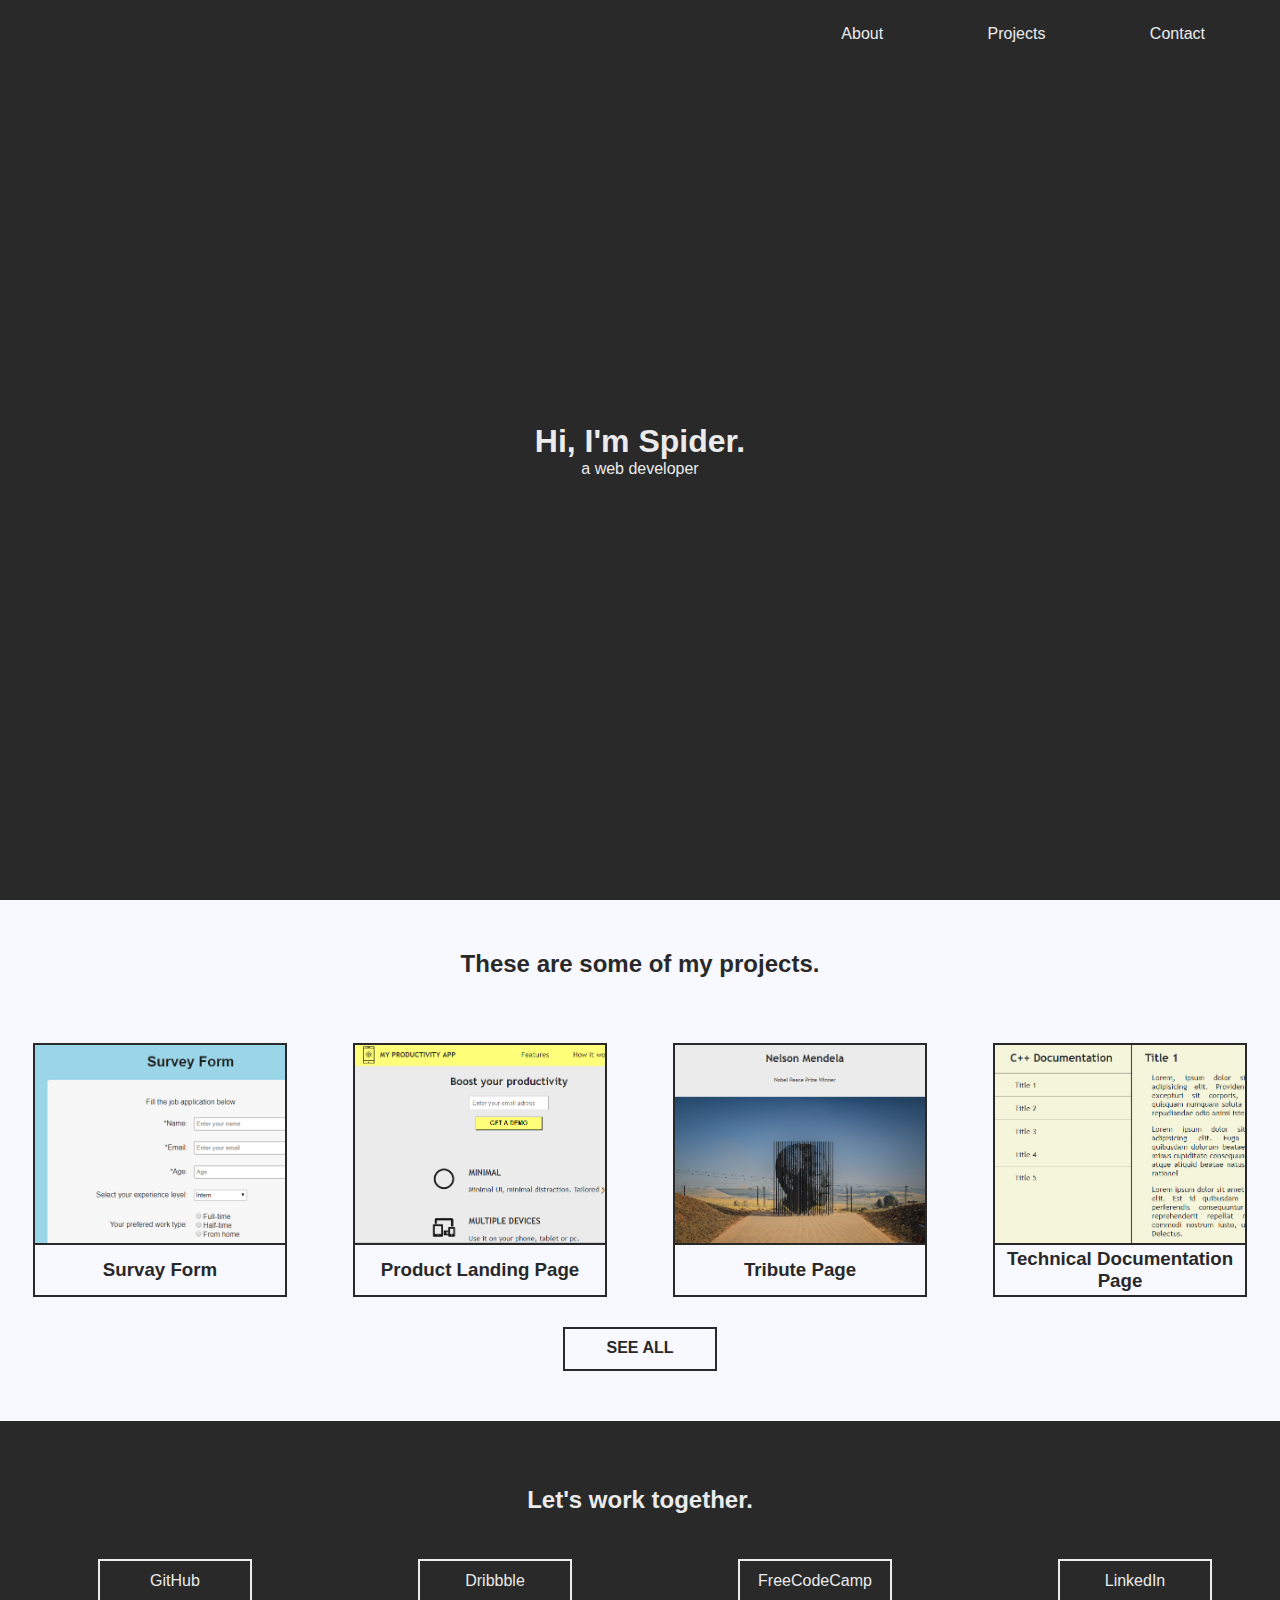
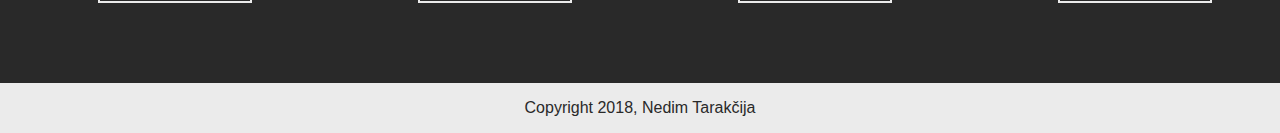
<file: Personal Portfolio/index.html>
<!DOCTYPE html>

<html lang="en">
    <head>
        <meta charset="UTF-8">
        <title>Personal Portfolio</title>
        <link rel="stylesheet" href="css/index.css">
        <link href="https://fonts.googleapis.com/css?family=Parisienne|Varela+Round" rel="stylesheet">
        <script src="https://cdn.freecodecamp.org/testable-projects-fcc/v1/bundle.js"></script>
    </head>

    <body>
        
        <nav id="navbar">
            
            <ul>
                <li><a href="#welcome-section">About</a></li>
                <li><a href="#anchor2">Projects</a></li>
                <li><a href="#anchor3">Contact</a></li>
            </ul>
        </nav>

        <div id="main">

            <div id="welcome-section">
                <div>
                    <h1>Hi, I'm Spider.</h1>
                    <p>a web developer</p>
                </div>
            </div>

            <div id="anchor2" class="anchor"></div>
            <h2>These are some of my projects.</h2>

            <div id="projects">
                <a href="https://codepen.io/MrTaki/full/pxqajX" target="blank" class="project-tile">
                    <div class="project project-tile">
                        <div class="project-image" id="project-image-1">
                        </div>
                        <div class="project-title">
                            <h3>Survay Form</h3>
                        </div>
                    </div>
                </a>

                <a href="https://codepen.io/MrTaki/full/wQVrve" target="blank" class="project-tile">
                    <div class="project project-tile">
                        <div class="project-image" id="project-image-2">
                        </div>
                        <div class="project-title">
                            <h3>Product Landing Page</h3>
                        </div>
                    </div>
                </a>

                <a href="https://codepen.io/MrTaki/full/pxqajX" target="blank" class="project-tile">
                    <div class="project project-tile">
                        <div class="project-image" id="project-image-3">
                        </div>
                        <div class="project-title">
                            <h3>Tribute Page</h3>
                        </div>
                    </div>
                </a>

                <a href="https://codepen.io/MrTaki/full/pxqajX" target="blank" class="project-tile">
                    <div class="project project-tile">
                        <div class="project-image" id="project-image-4">
                        </div>
                        <div class="project-title">
                            <h3>Technical Documentation Page</h3>
                        </div>
                    </div>
                </a>
            
            </div>

            <a href="https://github.com/ntarakcija" target="blank" class="button">SEE ALL</a>
            
            <div id="anchor3" class="anchor"></div>
            <div id="contact">
                <div>
                    <h2>Let's work together.</h2>
                </div>
                <div id="socials">
                    <div class="social">
                        <a href="https://github.com/ntarakcija" target="_blank" id="profile-link">GitHub</a>
                    </div>
                    <div class="social">
                        <a href="https://dribbble.com/nedimtarakcija" target="_blank">Dribbble</a>
                    </div>
                    <div class="social">
                        <a href="https://www.freecodecamp.org/nedim" target="_blank">FreeCodeCamp</a>
                    </div>
                    <div class="social">
                        <a href="https://www.linkedin.com/in/nedimtarakcija/" target="_blank">LinkedIn</a>
                    </div>
                </div>
            </div>
        </div>

        <footer>
            Copyright 2018, Nedim Tarakčija
        </footer>

    </body>
</html>
</file>
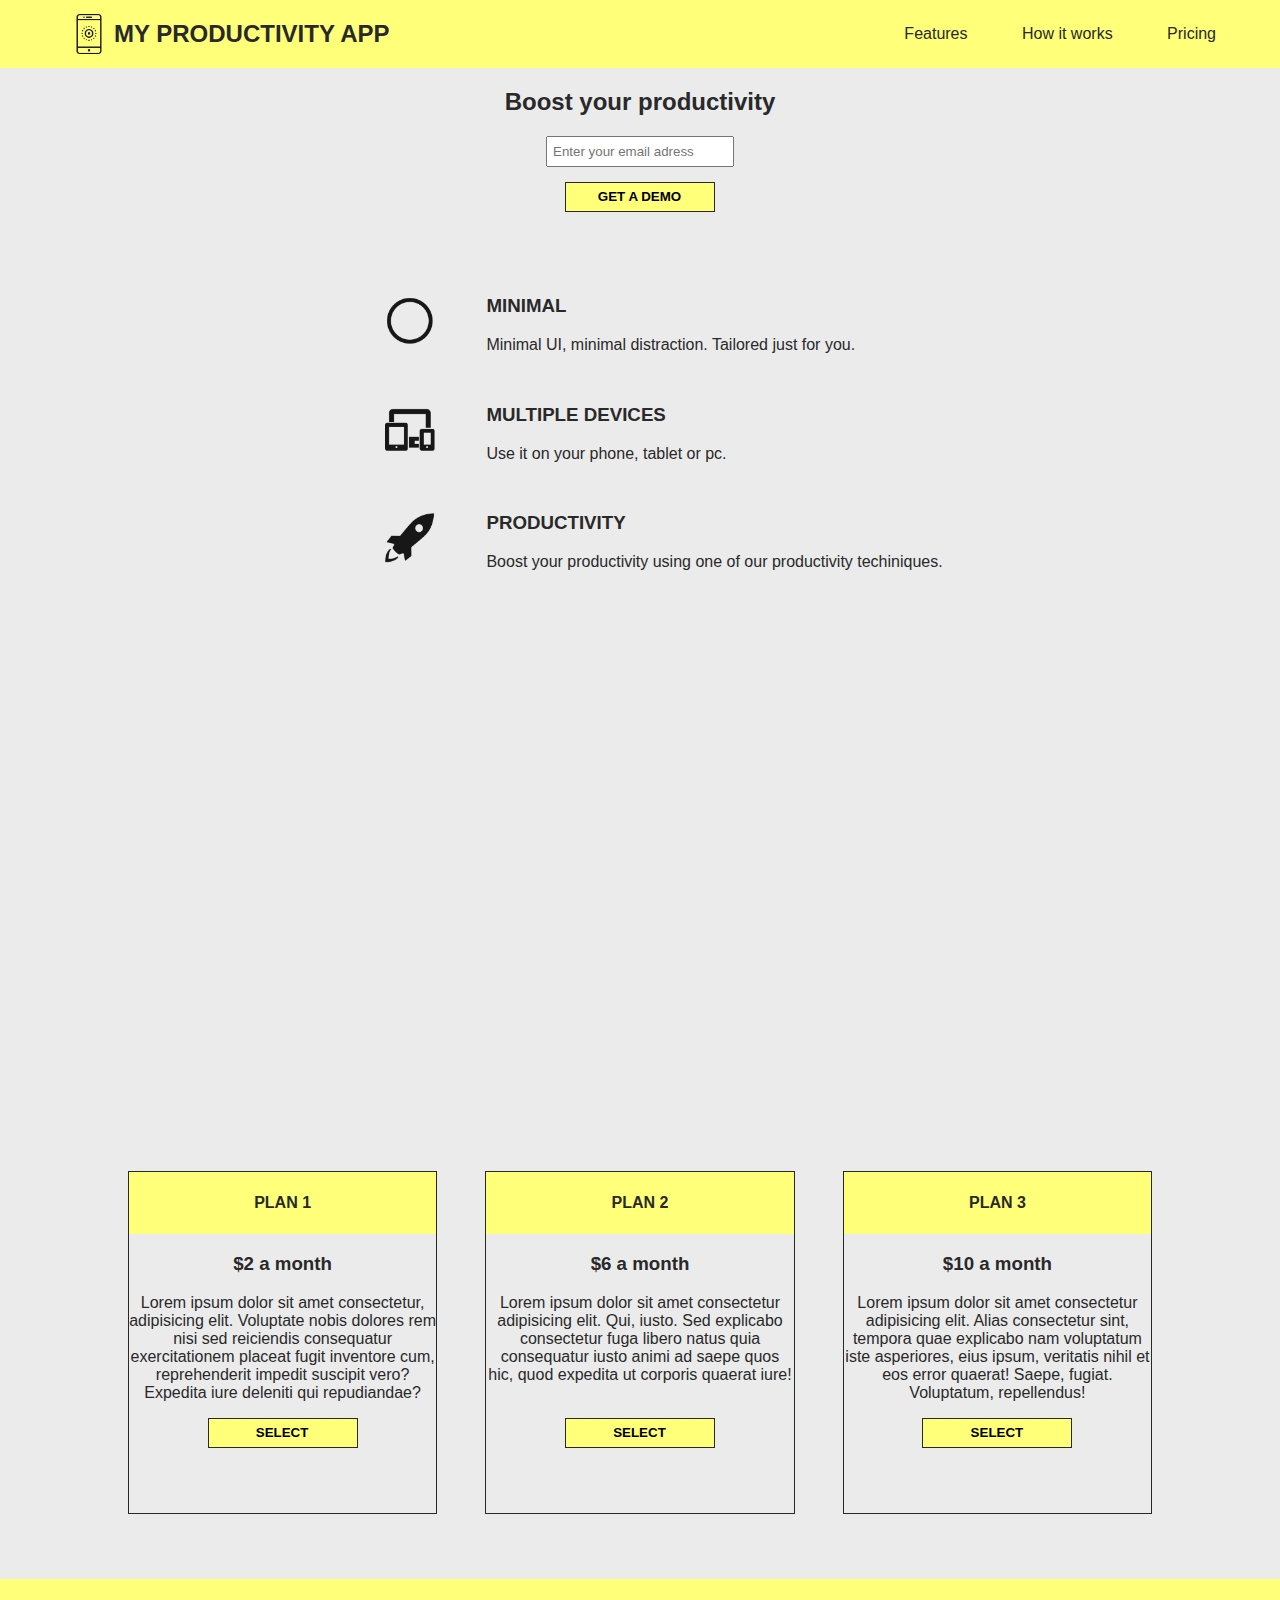
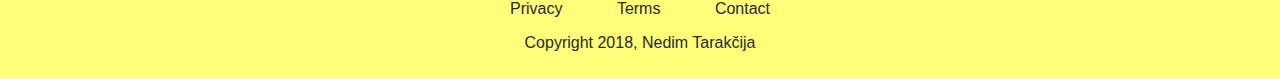
<file: Product Landing Page/index.html>
<!DOCTYPE html>

<html lang="en">
    <head>
        <meta charset="UTF-8">
        <title>Tribute Page</title>
        <link rel="stylesheet" href="css/index.css">
        <link href="https://fonts.googleapis.com/css?family=Parisienne|Varela+Round" rel="stylesheet">
        <script src="https://cdn.freecodecamp.org/testable-projects-fcc/v1/bundle.js"></script>
    </head>

    <body>
        <header id="header">
            <div id="header-logo">
                <img id="header-img" src="images/logo.png" alt="smartphone as a logo">
                <h2>MY PRODUCTIVITY APP</h2>
            </div>

            <nav id="nav-bar">
                <ul>
                    <li><a href="#anchor1" class="nav-link">Features</a></li>
                    <li><a href="#anchor2" class="nav-link">How it works</a></li>
                    <li><a href="#anchor3" class="nav-link">Pricing</a></li>
                </ul>
            </nav>

        </header>

        <div id="main">
            <h2>Boost your productivity</h2>

            <form id="form" action="https://www.freecodecamp.org/email-submit" method="POST">
                <div>
                    <input name="email" id="email" type="email" placeholder="Enter your email adress" required>
                </div>
                <div>
                    <input id="submit" type="submit" value="GET A DEMO">
                </div>
            </form>
            <div class="anchor" id="anchor1"></div>
            <div id="features">
                <div class="feature">
                    <div class="feature-img">
                        <img src="images/minimal.png" alt="circle">
                    </div>
                    <div class="feature-text">
                        <h3>MINIMAL</h3>
                        <p>Minimal UI, minimal distraction. Tailored just for you.</p>
                    </div>
                </div>

                <div class="feature">
                    <div class="feature-img">
                        <img src="images/devices.png" alt="phone, tablet and laptop icons">
                    </div>
                    <div class="feature-text">
                        <h3>MULTIPLE DEVICES</h3>
                        <p>Use it on your phone, tablet or pc.</p>
                    </div>
                </div>
                
                <div class="feature">
                    <div class="feature-img">
                        <img src="images/rocket.png" alt="rocket icon">
                    </div>
                    
                    <div class="feature-text">
                        <h3>PRODUCTIVITY</h3>
                        <p>Boost your productivity using one of our productivity techiniques.</p>
                    </div>
                </div>
            </div>

            <div class="anchor" id="anchor2"></div>
            <iframe id="video" width="835" height="480" src="https://www.youtube.com/embed/l0Cxh2jGQn8" frameborder="0" allow="accelerometer; autoplay; encrypted-media; gyroscope; picture-in-picture" allowfullscreen></iframe>
            
            <div id="plans">
                <div class="plan">
                    <div class="plan-top">
                        <h4>PLAN 1</h4>
                    </div>
                    <div class="plan-description">
                        <h3>$2 a month</h3>
                        <p>Lorem ipsum dolor sit amet consectetur, adipisicing elit. Voluptate nobis dolores rem nisi sed reiciendis consequatur exercitationem placeat fugit inventore cum, reprehenderit impedit suscipit vero? Expedita iure deleniti qui repudiandae?</p>
                    </div>
                    <form>
                        <input type="submit" value="SELECT">
                    </form>
                </div>

                <div class="anchor" id="anchor3"></div>
                <div class="plan">
                    <div class="plan-top">
                        <h4>PLAN 2</h4>
                    </div>
                    <div class="plan-description">
                        <h3>$6 a month</h3>
                        <p>Lorem ipsum dolor sit amet consectetur adipisicing elit. Qui, iusto. Sed explicabo consectetur fuga libero natus quia consequatur iusto animi ad saepe quos hic, quod expedita ut corporis quaerat iure!</p>
                    </div>
                    <form>
                        <input type="submit" value="SELECT">
                    </form>
                </div>

                <div class="plan">
                    <div class="plan-top">
                        <h4>PLAN 3</h4>
                    </div>
                    <div class="plan-description">
                        <h3>$10 a month</h3>
                        <p>Lorem ipsum dolor sit amet consectetur adipisicing elit. Alias consectetur sint, tempora quae explicabo nam voluptatum iste asperiores, eius ipsum, veritatis nihil et eos error quaerat! Saepe, fugiat. Voluptatum, repellendus!</p>
                    </div>
                    <form action="#">
                        <input type="submit" value="SELECT">
                    </form>
                </div>
            </div>
        
        </div>

        <footer>
            <ul>
                <li><a href="#">Privacy</a></li>
                <li><a href="#">Terms</a></li>
                <li><a href="#">Contact</a></li>
            </ul>
            <p>Copyright 2018, Nedim Tarakčija</p>
        </footer>
    </body>
</html>
</file>
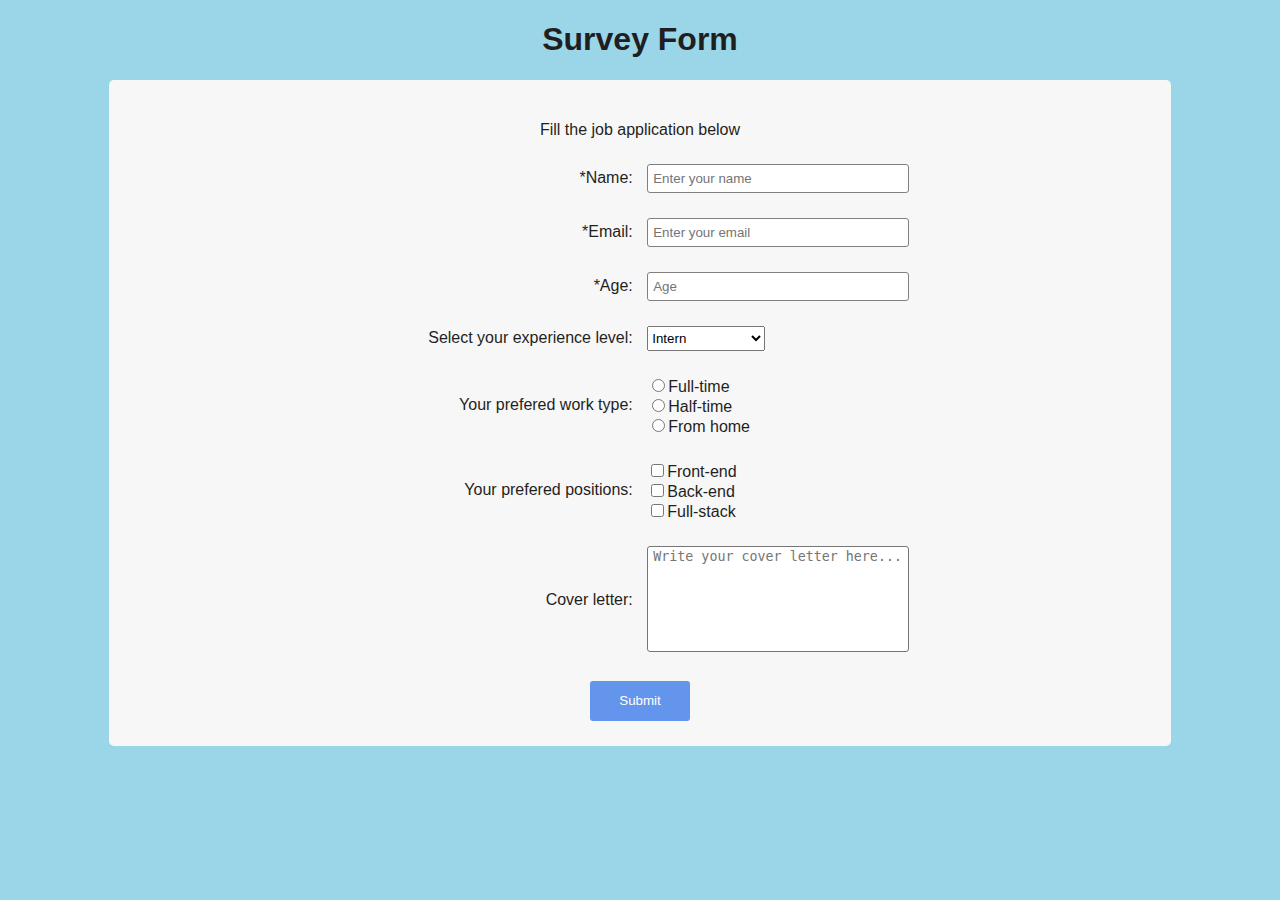
<file: Survay Form/index.html>
<!DOCTYPE html>

<html lang="en">
    <head>
        <meta charset="UTF-8">
        <title>Survey Form</title>
        <link rel="stylesheet" href="css/index.css">
        <link href="https://fonts.googleapis.com/css?family=Parisienne|Varela+Round" rel="stylesheet">
        <script src="https://cdn.freecodecamp.org/testable-projects-fcc/v1/bundle.js"></script>
    </head>

    <body>
        <div id="main">
            <h1 id="title">Survey Form</h1>

            <div id="box">
                <p id="description">Fill the job application below</p>

                <form id="survey-form">

                    <div class="row">
                        <div class="labels">
                            <label for="name" id="name-label">*Name:</label>
                        </div>
                        <div class="right">
                            <input type="text" id="name" name="name" class="input-field" placeholder="Enter your name" required>
                        </div>
                    </div>

                    <div class="row">
                        <div class="labels">
                            <label for="email" id="email-label">*Email:</label>
                        </div>
                        <div class="right">
                            <input type="email" id="email" class="input-field" placeholder="Enter your email" required>
                        </div>
                    </div>

                    <div class="row">
                        <div class="labels">
                            <label for="number" id="number-label">*Age:</label>
                        </div>
                        <div class="right">
                            <input type="number" id="number" class="input-field" min="18" max="80" placeholder="Age" required>
                        </div>
                    </div>

                    <div class="row">
                        <div class="labels">
                            <label for="dropdown" id="dropdown-label">Select your experience level:</label>
                        </div>
                        <div class="right">
                            <select id="dropdown">
                                <option disabled value>Select an option</option>
                                <option>Intern</option>
                                <option>Junior level</option>
                                <option>Senior level</option>
                            </select>
                        </div>
                    </div>

                    <div class="row">
                        <div class="labels">
                            <label for="radio-button">Your prefered work type:</label>
                        </div>
                        <div class="right">
                            <ul>
                                <li>
                                    <label><input type="radio" name="radio-button" value="full-time">Full-time</label>
                                </li>
                                <li>
                                    <label><input type="radio" name="radio-button" value="half-time">Half-time</label>
                                </li>
                                <li>
                                    <label><input type="radio" name="radio-button" value="from-home">From home</label>
                                </li>
                            </ul>
                        </div>
                    </div>

                    <div class="row">
                        <div class="labels">
                            <label for="check-button">Your prefered positions:</label>
                        </div>
                        <div class="right">
                            <ul>
                                <li>
                                    <label><input type="checkbox" name="check-button" value="front-end">Front-end</label>
                                </li>
                                <li>
                                    <label><input type="checkbox" name="check-button" value="back-end">Back-end</label>
                                </li>
                                <li>
                                    <label><input type="checkbox" name="check-button" value="full-stack">Full-stack</label>
                                </li>
                            </ul>
                        </div>
                    </div>

                    <div class="row">
                        <div class="labels">
                            <label for="cover-letter">Cover letter:</label>
                        </div>
                        <div class="right">
                            <textarea id="cover-letter" placeholder="Write your cover letter here..."></textarea>
                        </div>
                    </div>

                    <div class="row">
                        <button type="submit" id="submit">Submit</button>
                    </div>
                    
                </form>
            </div>
        </div>
    </body>
</html>
</file>
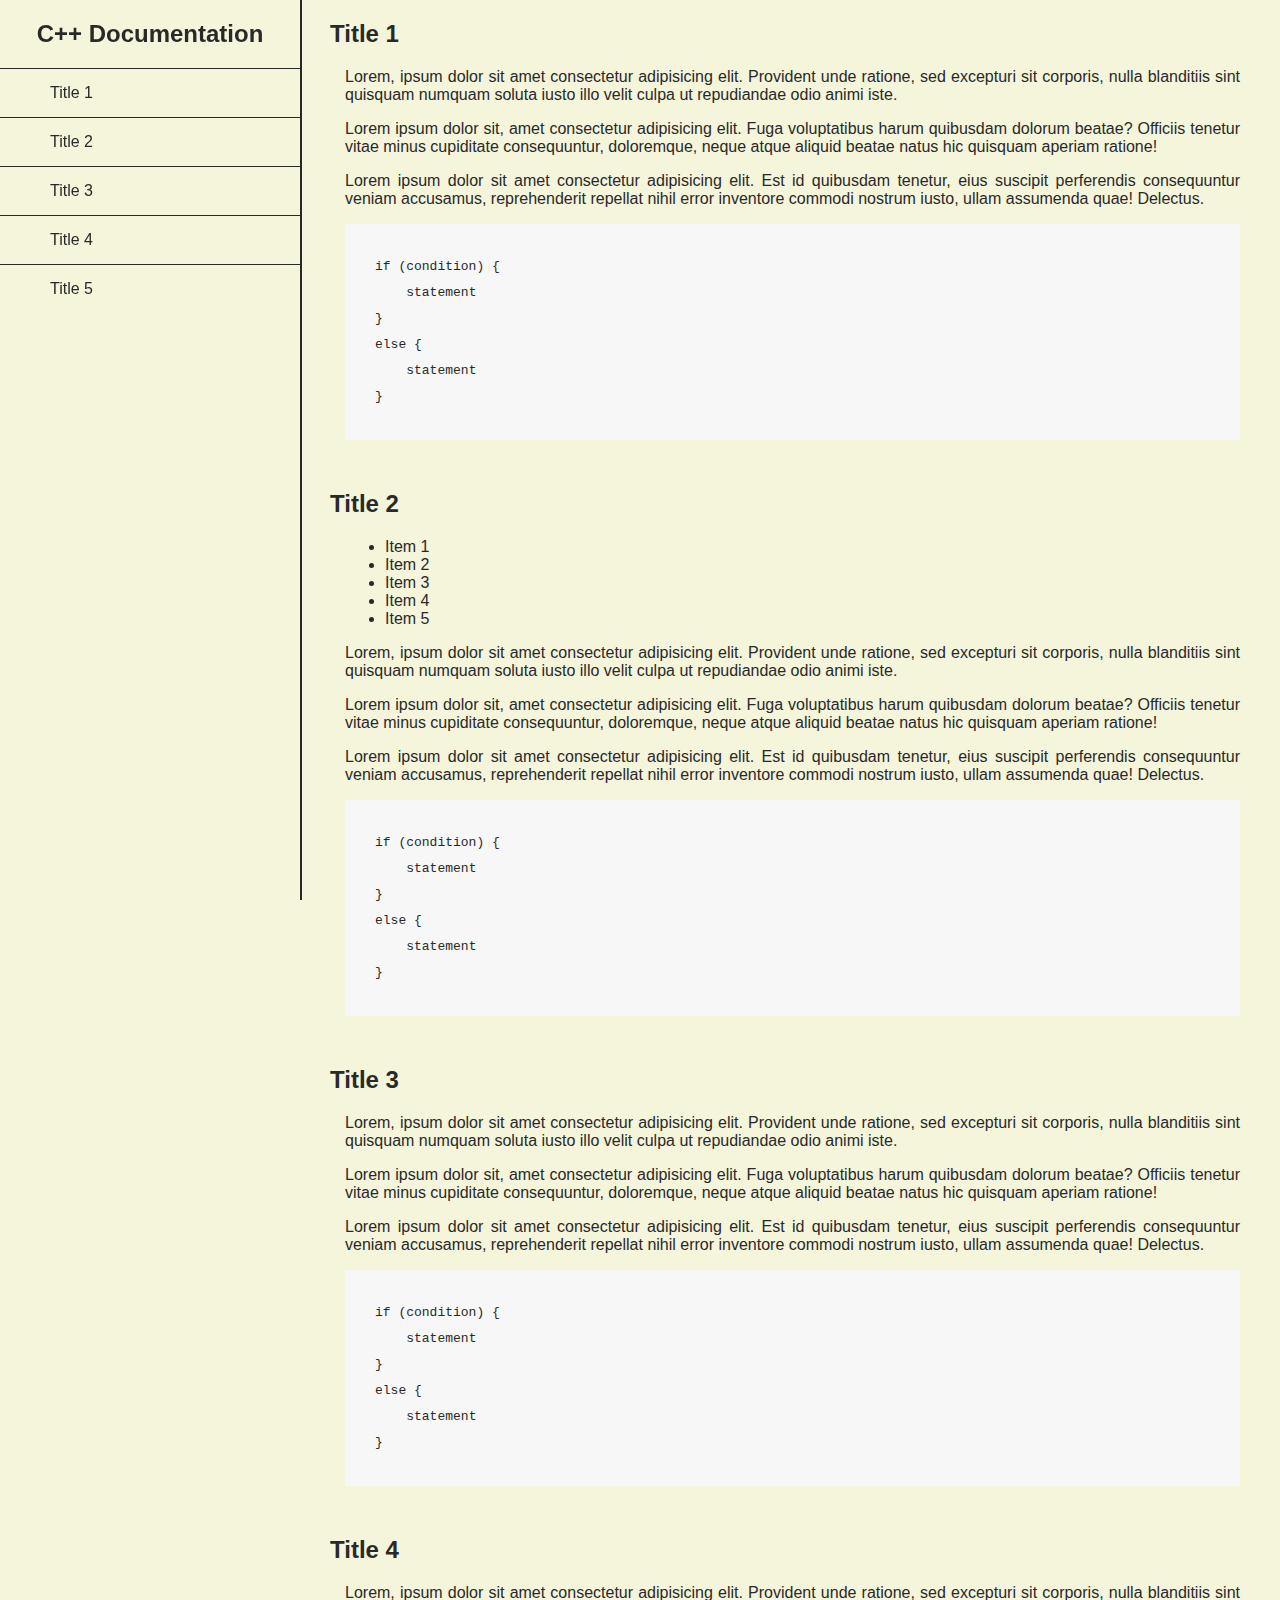
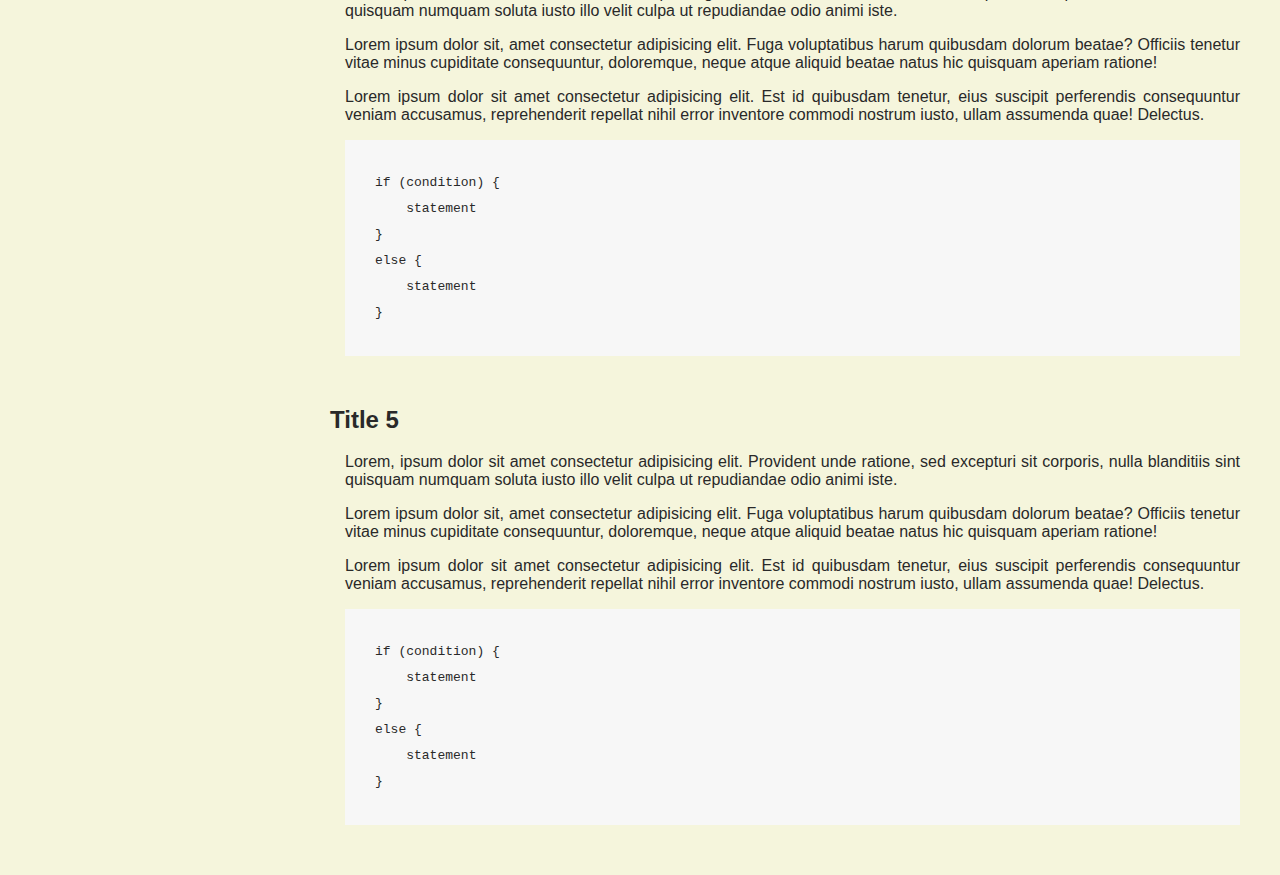
<file: Technical Documentation Page/index.html>
<!DOCTYPE html>

<html lang="en">
    <head>
        <meta charset="UTF-8">
        <title>Technical Documentation Page</title>
        <link rel="stylesheet" href="css/index.css">
        <link href="https://fonts.googleapis.com/css?family=Parisienne|Varela+Round" rel="stylesheet">
        <script src="https://cdn.freecodecamp.org/testable-projects-fcc/v1/bundle.js"></script>
    </head>

    <body>
        <nav id="navbar">
            <header><h2>C++ Documentation</h2></header>
            <ul>
                <a href="#Title_1" class="nav-link"><li>Title 1</li></a>
                <a href="#Title_2" class="nav-link"><li>Title 2</li></a>
                <a href="#Title_3" class="nav-link"><li>Title 3</li></a>
                <a href="#Title_4" class="nav-link"><li>Title 4</li></a>
                <a href="#Title_5" class="nav-link"><li>Title 5</li></a>

            </ul>
        </nav>

        <main id="main-doc">

            <section class="main-section" id="Title_1">
                <header>
                    <h2>Title 1</h2>
                </header>
                <article>
                    <p>Lorem, ipsum dolor sit amet consectetur adipisicing elit. Provident unde ratione, sed excepturi sit corporis, nulla blanditiis sint quisquam numquam soluta iusto illo velit culpa ut repudiandae odio animi iste.</p>
                    <p>Lorem ipsum dolor sit, amet consectetur adipisicing elit. Fuga voluptatibus harum quibusdam dolorum beatae? Officiis tenetur vitae minus cupiditate consequuntur, doloremque, neque atque aliquid beatae natus hic quisquam aperiam ratione!</p>
                    <p>Lorem ipsum dolor sit amet consectetur adipisicing elit. Est id quibusdam tenetur, eius suscipit perferendis consequuntur veniam accusamus, reprehenderit repellat nihil error inventore commodi nostrum iusto, ullam assumenda quae! Delectus.</p>
<code>if (condition) {
    statement
}
else {
    statement
}</code>
                </article>
            </section>

            <section class="main-section" id="Title_2">
                <header>
                    <h2>Title 2</h2>
                </header>
                <article>
                    <ul>
                        <li>Item 1</li>
                        <li>Item 2</li>
                        <li>Item 3</li>
                        <li>Item 4</li>
                        <li>Item 5</li>
                    </ul>
                    <p>Lorem, ipsum dolor sit amet consectetur adipisicing elit. Provident unde ratione, sed excepturi sit corporis, nulla blanditiis sint quisquam numquam soluta iusto illo velit culpa ut repudiandae odio animi iste.</p>
                    <p>Lorem ipsum dolor sit, amet consectetur adipisicing elit. Fuga voluptatibus harum quibusdam dolorum beatae? Officiis tenetur vitae minus cupiditate consequuntur, doloremque, neque atque aliquid beatae natus hic quisquam aperiam ratione!</p>
                    <p>Lorem ipsum dolor sit amet consectetur adipisicing elit. Est id quibusdam tenetur, eius suscipit perferendis consequuntur veniam accusamus, reprehenderit repellat nihil error inventore commodi nostrum iusto, ullam assumenda quae! Delectus.</p>
<code>if (condition) {
    statement
}
else {
    statement
}</code>
                </article>
            </section>

            <section class="main-section" id="Title_3">
                <header>
                    <h2>Title 3</h2>
                </header>
                <article>
                    <p>Lorem, ipsum dolor sit amet consectetur adipisicing elit. Provident unde ratione, sed excepturi sit corporis, nulla blanditiis sint quisquam numquam soluta iusto illo velit culpa ut repudiandae odio animi iste.</p>
                    <p>Lorem ipsum dolor sit, amet consectetur adipisicing elit. Fuga voluptatibus harum quibusdam dolorum beatae? Officiis tenetur vitae minus cupiditate consequuntur, doloremque, neque atque aliquid beatae natus hic quisquam aperiam ratione!</p>
                    <p>Lorem ipsum dolor sit amet consectetur adipisicing elit. Est id quibusdam tenetur, eius suscipit perferendis consequuntur veniam accusamus, reprehenderit repellat nihil error inventore commodi nostrum iusto, ullam assumenda quae! Delectus.</p>
<code>if (condition) {
    statement
}
else {
    statement
}</code>
                </article>
            </section>

            <section class="main-section" id="Title_4">
                <header>
                    <h2>Title 4</h2>
                </header>
                <article>
                    <p>Lorem, ipsum dolor sit amet consectetur adipisicing elit. Provident unde ratione, sed excepturi sit corporis, nulla blanditiis sint quisquam numquam soluta iusto illo velit culpa ut repudiandae odio animi iste.</p>
                    <p>Lorem ipsum dolor sit, amet consectetur adipisicing elit. Fuga voluptatibus harum quibusdam dolorum beatae? Officiis tenetur vitae minus cupiditate consequuntur, doloremque, neque atque aliquid beatae natus hic quisquam aperiam ratione!</p>
                    <p>Lorem ipsum dolor sit amet consectetur adipisicing elit. Est id quibusdam tenetur, eius suscipit perferendis consequuntur veniam accusamus, reprehenderit repellat nihil error inventore commodi nostrum iusto, ullam assumenda quae! Delectus.</p>
<code>if (condition) {
    statement
}
else {
    statement
}</code>    
                </article>
            </section>

            <section class="main-section" id="Title_5">
                <header>
                    <h2>Title 5</h2>
                </header>
                <article>
                    <p>Lorem, ipsum dolor sit amet consectetur adipisicing elit. Provident unde ratione, sed excepturi sit corporis, nulla blanditiis sint quisquam numquam soluta iusto illo velit culpa ut repudiandae odio animi iste.</p>
                    <p>Lorem ipsum dolor sit, amet consectetur adipisicing elit. Fuga voluptatibus harum quibusdam dolorum beatae? Officiis tenetur vitae minus cupiditate consequuntur, doloremque, neque atque aliquid beatae natus hic quisquam aperiam ratione!</p>
                    <p>Lorem ipsum dolor sit amet consectetur adipisicing elit. Est id quibusdam tenetur, eius suscipit perferendis consequuntur veniam accusamus, reprehenderit repellat nihil error inventore commodi nostrum iusto, ullam assumenda quae! Delectus.</p>
<code>if (condition) {
    statement
}
else {
    statement
}</code>
                </article>
            </section>

        </main>
    </body>
</html>
</file>
<file: Personal Portfolio/css/index.css>
* {
    padding: 0px;
    margin: 0px;
}

body {
    font-family: "Trebuchet MS", Helvetica, sans-serif;
    color: #292929;
    width: 100%;
    text-align: center;
}

nav {
    width: 100%;
    position: fixed;
    top: 0;
    display: flex;
    justify-content: flex-end;
    padding: 25px;
    box-sizing: border-box;
    background-color: #292929;
    box-sizing: border-box;
}

nav ul li {
    list-style: none;
    display: inline;
    padding-right: 50px;
    padding-left: 50px;
}

#main {
    text-align: center;
    background-color: ghostwhite;
    box-sizing: border-box;
}

#welcome-section {
    display: flex;
    width: 100%;
    height: 100vh;
    align-items: center;
    justify-content: center;
    margin-bottom: 50px;
    background-color: #292929;
    color: #EBEBEB;
    box-sizing: border-box;
}

#welcome-section div {
    text-align: center;
}

#projects {
    display: flex;
    flex-wrap: wrap;
    margin-top: 50px;
    justify-content: space-around;
    box-sizing: border-box;
}

#projects img {
    width: 100%;
}

.project {
    width: 250px;
    height: 250px;
    border: 2px solid #292929;
    display: flex;
    flex-direction: column;
    margin: 15px;
}

.project-image {
    background-image: url(../images/survay-form.png);
    background-size: cover;
    flex: 4;
}

#project-image-2 {
    background-image: url(../images/product-landing-page.png);
}

#project-image-3 {
    background-image: url(../images/tribute-page.png);
}

#project-image-4 {
    background-image: url(../images/technical-documentation.png);
}

.project-title {
    border-top: 2px solid #292929;
    width: 100%;
    flex: 1;
    display: flex;
    align-items: center;
    justify-content: center;
    color: #292929;
}

.button, .button:visited {
    display: block;
    width: 150px;
    height: 30px;
    border: 2px solid #292929;
    background: transparent;
    font-size: 16px;
    font-weight: bold;
    margin: 15px;
    text-decoration: none;
    margin-left: 50%;
    transform: translate(-50%, 0);
    padding-top: 10px;
    color: #292929;
}

a, a:visited {
    text-decoration: none;
    color: #EBEBEB;
}

a:hover {
    cursor: pointer;
}

#contact {
    width: 100%;
    display: flex;
    flex-direction: column;
    background-color: #292929;
    color: #EBEBEB;
    margin-top: 50px;
    align-content: center;
    padding-top: 50px;
    padding-bottom: 50px;
    box-sizing: border-box;
}

#contact div {
    margin: 15px;
}

#socials {
    width: 100%;
    display: flex;
    justify-content: space-around;
    flex-wrap: wrap;
}

.social {
    width: 150px;
    height: 40px;
    border: 2px solid #EBEBEB;
    display: flex;
    align-items: center;
    justify-content: center;
}

footer {
    width: 100%;
    height: 50px;
    background-color: #EBEBEB;
    display: flex;
    align-items: center;
    justify-content: center;
}

.anchor {
    position: absolute;
    margin-top: -100px;
}

@media(max-width: 600px) {
    nav {
        justify-content: center;
    }

    nav ul li {
        padding-right: 25px;
        padding-left: 25px;
    }
}
</file>
<file: Product Landing Page/css/index.css>
body {
    margin: 0px;
    padding: 0px;
    font-family: "Trebuchet MS", Helvetica, sans-serif;
    background: #EBEBEB;
    color: #292929;
    width: 100%;
    min-height: 100vh;
    position: relative;
}

header {
    display: flex;
    flex-direction: row;
    width: 100%;
    padding-right: 5%;
    padding-left: 5%;
    align-items: center;
    position: sticky;
    top: 0px;
    background-color: rgb(255, 255, 121);
    box-sizing: border-box;
}

#header-logo {
    display: flex;
    flex-direction: row;
    align-items: center;
    flex: 1;
    background: rgb(255, 255, 121);
}

header img {
    width: 50px;
}

nav {
    justify-content: flex-end;
    flex: 2;
    text-align: right;
}

header ul li {
    list-style: none;
    display: inline;
    padding-left: 50px;
}

@media(max-width: 1050px) {
    #header-logo h2 {
        font-size: 16px;
    }

    iframe {
        width: 600px;
        height: 335px;
    }
}

@media(max-width: 750px) {
    header ul li {
        display: block; 
    }

    #header-logo h2 {
        display: none;
    }

    iframe {
        width: 350px;
        height: 200px;
    }
}

#main {
    width: 100%;
    padding-right: 10%;
    padding-left: 10%;
    box-sizing: border-box;
    text-align: center;
}

form {
    margin-bottom: 50px;
}

input {
    margin-bottom: 15px;
    height: 25px;
    padding-left: 5px;
}

input[type=submit] {
    background-color: rgb(255, 255, 121);
    border: 1px solid #292929;
    width: 150px;
    height: 30px;
    font-weight: bold;
}

#features {
    margin-bottom: 50px;
}

.feature {
    display: flex;
    flex-direction: row;
    align-items: center;
    justify-content: space-between;
    margin-bottom: 15px;
}

.feature img {
    width: 50px;
}

.feature-img {
    flex-basis: 30%;
    text-align: right;
}

.feature-text {
    flex-basis: 65%;
    text-align: left;
}

iframe {
    margin-bottom: 50px;
}

@media(min-width: 800px) {
    #plans {
        display: flex;
        justify-content: space-between;
        align-items: stretch;
    }

    .plan {
        width: 30%;
    }
}
#plans {
    padding-bottom: 150px;
}

.plan {
    border: 1px solid #292929;
    margin-bottom: 15px;
    display: flex;
    flex-direction: column;
}

.plan-top {
    width: 100%;
    flex-basis: 10%;
    background-color: rgb(255, 255, 121);
    padding: 1px;
    box-sizing: border-box;
}

.plan-description {
    flex-basis: 70%;
}

.anchor {
    position: absolute;
    margin-top: -100px;
}

a, a:visited {
    text-decoration: none;
    color: #292929;
}

a:hover {
    font-weight: bold;
}

ul {
    padding: 0px;
}

footer {
    position: absolute;
    height: 100px;
    width: 100%;
    text-align: center;
    color: #292929;
    padding: 0 50px;
    box-sizing: border-box;
    bottom: 0;
    background: rgb(255, 255, 121);
    padding-top: 5px;
}

footer ul li {
    padding: 25px;
    display: inline;
}
</file>
<file: Survay Form/css/index.css>
body {
    text-align: center;
    font-family: 'Raleway', Helvetica, sans-serif;
    background-color: #9BD5E8;
    color: #1F1F1F;
}

div {
    display: block;
}

.row {
    margin-top: 25px;
}

.labels {
    display: inline-block;
    width: 40%;
    text-align: right;
    margin-right: 5px;
}

.right {
    display: inline-block;
    width: 40%;
    text-align: left;
    vertical-align: middle;
    margin-left: 5px;
}

ul {
    list-style: none;
    text-align: left;
    padding: 0px;
    margin: 0px;
}

.input-field {
    height: 25px;
    width: 250px;
    border-radius: 3px;
    border: 1px solid gray;
    padding-left: 5px;
    padding-right: 5px;
}

textarea {
    width: 250px;
    height: 100px;
    resize: none;
    border-radius: 3px;
    padding-left: 5px;
    padding-right: 5px;
}

select {
    height: 25px;
}

button {
    background-color: cornflowerblue;
    border: none;
    width: 100px;
    height: 40px;
    border-radius: 3px;
    color: white;
}

#box {
    display: block;
    background-color: #F7F7F7;
    border-radius: 5px;
    padding: 25px;
    width: 80%;
    text-align: center;
    margin: auto;
}
</file>
<file: Technical Documentation Page/css/index.css>
body {
    margin: 0px;
    padding: 0px;
    font-family: "Trebuchet MS", Helvetica, sans-serif;
    background: beige;
    color: #292929;
    width: 100%;
}

nav {
    width: 300px;
    height: 100%;
    position: fixed;
    top: 0px;
    left: 0px;
    overflow: auto;
    border-right: 2px solid #292929;
}

nav header {
    width: 100%;
    text-align: center;
}

#main-doc {
    margin-left: 330px;
    margin-right: 25px;
}

section {
    text-align: justify;
    margin-bottom: 50px;
}

section article {
    margin: 15px;
}

nav ul li {
    list-style: none;
    border-top: 1px solid #292929;
    position: relative;
    left: -40px;
    padding: 15px;
    padding-left: 50px;
    width: 300px;
    box-sizing: border-box;
}

a, a:visited {
    text-decoration: none;
    color: #292929;
}

@media(max-width: 600px) {
    nav {
        width: 100%;
        height: 200px;
        position: relative;
        overflow: auto;
        border-bottom: 2px solid #292929;
    }

    #main-doc {
        margin-left: 25px;
        margin-right: 25px;
    }

    nav ul li {
        width: 105%;
    }
}

code {
    display: block;
    white-space: pre-wrap;
    line-height: 2;
    background-color: #f7f7f7;
    padding: 30px;
}
</file>
